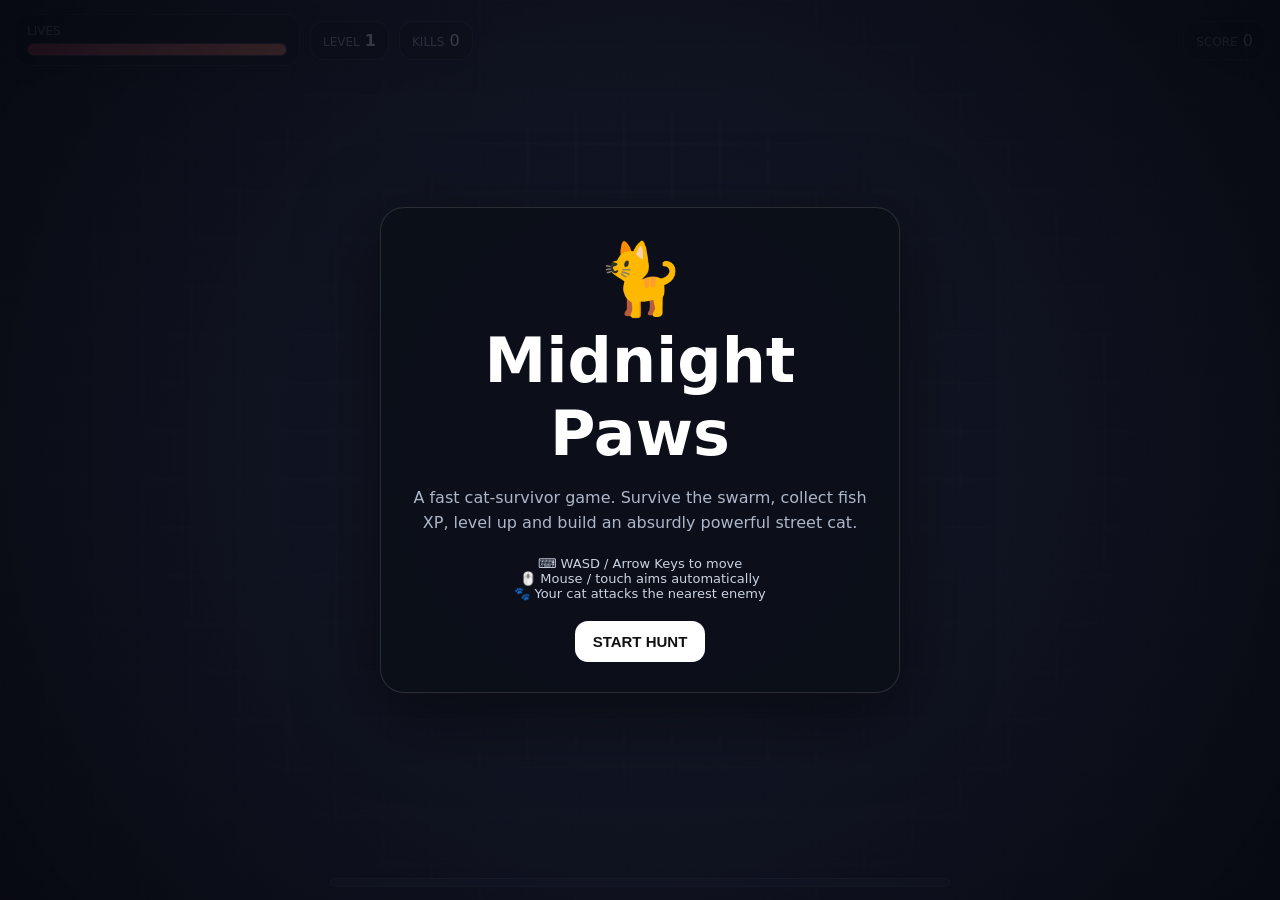
<file: index.html>
<!DOCTYPE html>
<html lang="en">
<head>
<meta charset="UTF-8">
<meta name="viewport" content="width=device-width,initial-scale=1.0,user-scalable=no">
<title>Midnight Paws — Cat Survivor</title>
<link rel="stylesheet" href="style.css">
<script async src="https://pagead2.googlesyndication.com/pagead/js/adsbygoogle.js?client=ca-pub-4068734296772542"
crossorigin="anonymous"></script>
<style id="adsense-layout">
#ad-container{
  position:fixed;
  left:50%;
  bottom:32px;
  transform:translateX(-50%);
  width:min(728px,90vw);
  max-height:100px;
  z-index:4;
  pointer-events:auto;
}
</style>
</head>
<body>
<canvas id="game"></canvas>

<div id="hud">
  <div class="top">
    <div class="panel">
      <div class="small" style="margin-bottom:5px">LIVES</div>
      <div id="hpWrap"><div id="hp"></div></div>
    </div>
    <div class="panel"><span class="small">LEVEL</span> <span id="level">1</span></div>
    <div class="panel"><span class="small">KILLS</span> <span id="kills">0</span></div>
    <div class="panel" id="score"><span class="small">SCORE</span> <span id="scoreVal">0</span></div>
  </div>
  <div id="xpWrap"><div id="xp"></div></div>

  <div id="message">
    <div class="panel">
      <h1 id="gameoverTitle">GAME OVER</h1>
      <p id="finalText"></p>
      <button onclick="restart()">PLAY AGAIN</button>
    </div>
  </div>

  <div id="start">
    <div class="card">
      <div class="catIcon">🐈</div>
      <h1>Midnight Paws</h1>
      <p>A fast cat-survivor game. Survive the swarm, collect fish XP, level up and build an absurdly powerful street cat.</p>
      <div class="controls">⌨️ WASD / Arrow Keys to move<br>🖱️ Mouse / touch aims automatically<br>🐾 Your cat attacks the nearest enemy</div>
      <button onclick="startGame()">START HUNT</button>
    </div>
  </div>

  <div id="levelup">
    <div class="upcard">
      <h2>🐾 LEVEL UP!</h2>
      <div class="small">Choose an upgrade</div>
      <div class="choices" id="choices"></div>
    </div>
  </div>
</div>

<!-- star random -->
<div id="ad-container">
  <ins class="adsbygoogle"
       style="display:block"
       data-ad-client="ca-pub-4068734296772542"
       data-ad-slot="2772765857"
       data-ad-format="auto"
       data-full-width-responsive="true"></ins>
  <script>
       (adsbygoogle = window.adsbygoogle || []).push({});
  </script>
</div>
<script src="game.js"></script>
</body>
</html>
</file>
<file: style.css>
*{box-sizing:border-box}
html,body{margin:0;width:100%;height:100%;overflow:hidden;background:#090b12;color:#fff;font-family:Inter,system-ui,Arial,sans-serif}
body{touch-action:none}
#game{display:block;width:100vw;height:100vh;background:#10131d;cursor:crosshair}
#hud{position:fixed;inset:0;pointer-events:none;z-index:5}
.top{display:flex;gap:10px;align-items:center;padding:14px}
.panel{background:rgba(7,9,16,.72);border:1px solid rgba(255,255,255,.13);backdrop-filter:blur(8px);border-radius:14px;padding:9px 12px;box-shadow:0 8px 30px rgba(0,0,0,.2)}
#hpWrap{width:min(260px,38vw);height:13px;border-radius:99px;background:#2a2030;overflow:hidden;border:1px solid #ffffff22}
#hp{height:100%;width:100%;background:linear-gradient(90deg,#ff4d6d,#ff8a5b)}
.small{font-size:12px;color:#aeb6c9}
#xpWrap{position:fixed;left:50%;bottom:13px;transform:translateX(-50%);width:min(620px,72vw);height:9px;background:#202538;border-radius:99px;overflow:hidden;border:1px solid #ffffff1c}
#xp{height:100%;width:0;background:linear-gradient(90deg,#66e3ff,#b57cff)}
#level{font-weight:800}
#score{margin-left:auto}
#message{position:absolute;left:50%;top:47%;transform:translate(-50%,-50%);text-align:center;display:none;pointer-events:auto}
#message h1{font-size:clamp(34px,7vw,74px);margin:0 0 8px;text-shadow:0 5px 30px #000}
#message p{color:#b8c0d5}
button{border:0;border-radius:13px;padding:12px 18px;background:#fff;color:#111;font-weight:800;font-size:15px;cursor:pointer}
#start{position:absolute;inset:0;display:flex;align-items:center;justify-content:center;background:radial-gradient(circle at center,#1b2034aa,#070911ee);pointer-events:auto}
.card{width:min(520px,90vw);padding:30px;border:1px solid #ffffff20;border-radius:24px;background:#0c0f19ee;box-shadow:0 20px 80px #0008;text-align:center}
.catIcon{font-size:70px}
.card h1{font-size:clamp(34px,8vw,62px);margin:4px 0}
.card p{color:#aeb6c9;line-height:1.55}
.controls{font-size:13px;margin:20px 0;color:#cbd2e2}
#levelup{position:absolute;inset:0;display:none;align-items:center;justify-content:center;background:#070910aa;pointer-events:auto}
.upcard{width:min(700px,92vw);background:#0d1120f5;border:1px solid #ffffff1c;border-radius:24px;padding:25px}
.upcard h2{margin:0 0 6px}
.choices{display:grid;grid-template-columns:repeat(3,1fr);gap:12px;margin-top:18px}
.choice{background:#171c2c;border:1px solid #ffffff12;border-radius:17px;padding:18px;text-align:left;cursor:pointer;transition:.15s}
.choice:hover{transform:translateY(-3px);border-color:#8ee8ff66}
.choice b{display:block;font-size:18px;margin-bottom:7px}
.choice span{font-size:13px;color:#aeb6c9;line-height:1.4}
@media(max-width:650px){.choices{grid-template-columns:1fr}.top{padding:9px}.panel{padding:7px 9px}.controls{margin:12px 0}}
</file>
